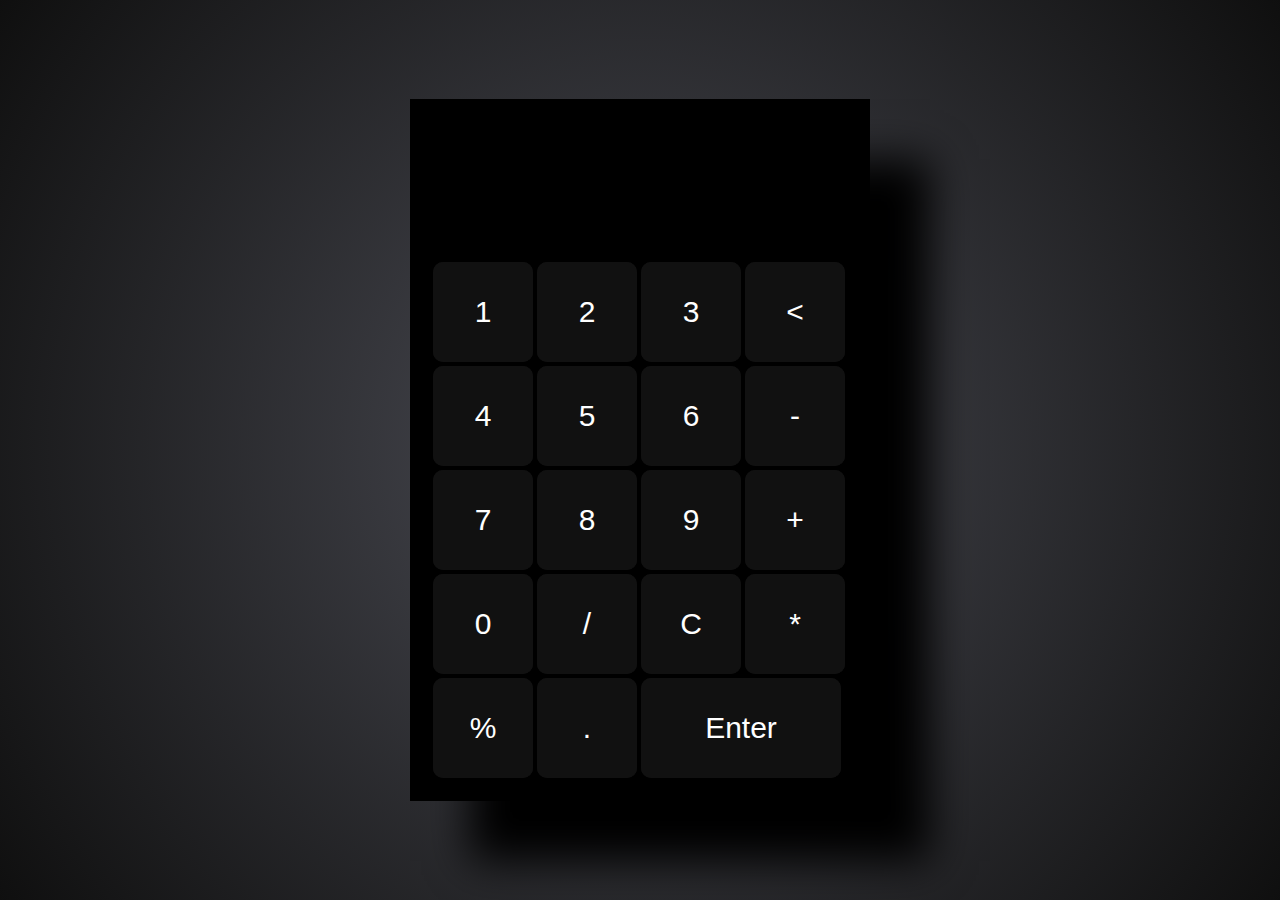
<file: index.html>
<!DOCTYPE html>
<html lang="en">

<head>
    <meta charset="UTF-8">
    <meta name="viewport" content="width=device-width, initial-scale=1.0">
    <meta http-equiv="X-UA-Compatible" content="ie=edge">
    <link rel="stylesheet" href="new.css">
    <link href="https://fonts.googleapis.com/css2?family=Bungee+Hairline&family=Codystar:wght@300&family=Wire+One&display=swap" rel="stylesheet">
    <title>CALCULATOR</title>
</head>

<body>
    <div class="main">
    <table>
        <form name="form">
            <input class="textview" name="textview" type="text" placeholder="" style="padding: 40px 0px  0px 40px;" >
        
        </form>
        <tr>
            <td><button class="glow-on-hover" type="button" value="1" onclick="insert(1)">1</button></td>
            <td><button class="glow-on-hover" type="button" value="2" onclick="insert(2)">2</button></td>
            <td><button class="glow-on-hover" type="button" value="3" onclick="insert(3)">3</button></td>
            <td><button class="glow-on-hover" type="button" value="<" onclick="back(`<`)"><</button></td>
        </tr>

        <tr>
            <td><button class="glow-on-hover" type="button" value="4" onclick="insert(4)">4</button></td>
            <td><button class="glow-on-hover" type="button" value="5" onclick="insert(5)">5</button></td>
            <td><button class="glow-on-hover" type="button" value="6" onclick="insert(6)">6</button></td>
            <td><button class="glow-on-hover" type="button" value="-" onclick="insert(`-`)">-</button></td>
        </tr>
        <tr>
            <td><button class="glow-on-hover" type="button" value="7" onclick="insert(7)">7</button></td>
            <td><button class="glow-on-hover" type="button" value="8" onclick="insert(8)">8</button></td>
            <td><button class="glow-on-hover" type="button" value="9" onclick="insert(9)">9</button></td>
            <td><button class="glow-on-hover" type="button" value="+" onclick="insert(`+`)">+</button></td>
        </tr>
        <tr>
            <td><button class="glow-on-hover" type="button" value="0" onclick="insert(0)">0</button></td>
            <td><button class="glow-on-hover" type="button" value="/" onclick="insert(`/`)">/</button></td>
            <td><button class="glow-on-hover" type="button" value="C" onclick="clean(`C`)">C</button></td>
            <td><button class="glow-on-hover" type="button" value="*" onclick="insert(`*`)">*</button></td>
        </tr>
        <tr>
            <td><button class="glow-on-hover" type="button" value="%" onclick="per(`%`)">%</button></td>
            <td><button class="glow-on-hover" type="button"  value="." onclick="insert(`.`)">.</button></td>
            <td colspan="3"><button style="width: 200px;" class="glow-on-hover" type="button" type="button" value="Enter" onclick='equal()'>Enter</button></td>
        </tr>
    </table>
</div>
   
    <script src="main.js"></script> 
</body>

</html>
</file>
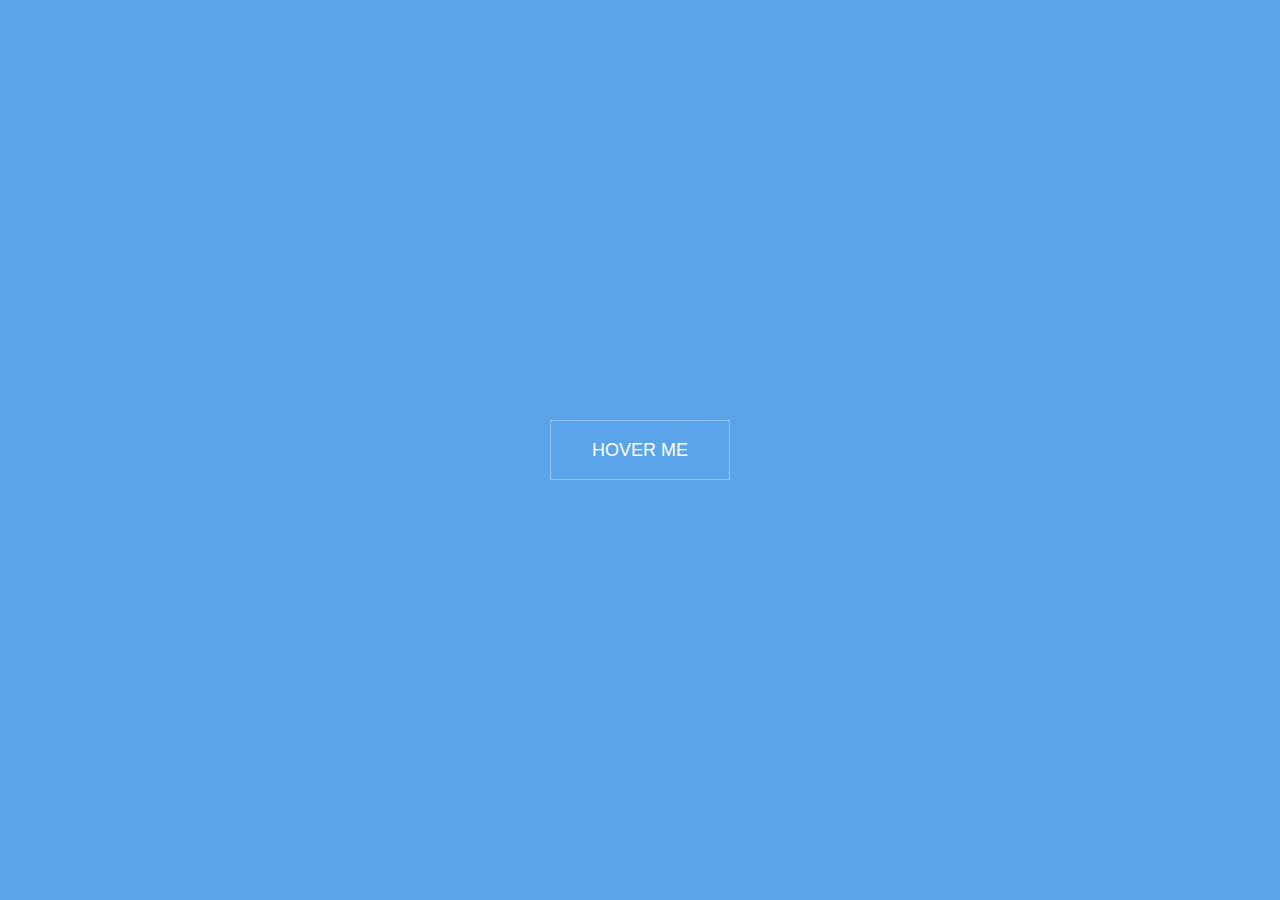
<file: extrabutton.html>
<!DOCTYPE html>
<html lang="en">
<head>
  <meta charset="UTF-8">
  <meta name="viewport" content="width=device-width, initial-scale=1.0">
  <meta http-equiv="X-UA-Compatible" content="ie=edge">
  <link rel="stylesheet" href="extrabutton.css">
  <title>Document</title>
</head>
<body>
  <div class="container">
    <div class="center">
      <button class="btn">
        <svg width="180px" height="60px" viewBox="0 0 180 60" class="border">
          <polyline points="179,1 179,59 1,59 1,1 179,1" class="bg-line" />
          <polyline points="179,1 179,59 1,59 1,1 179,1" class="hl-line" />
        </svg>
        <span>HOVER ME</span>
      </button>
    </div>
  </div>
</body>
</html>
</file>
<file: new.css>
html,
body {
    margin: 0;
    padding: 0;
    width: 100%;
    height: 100vh;
    display: flex;
    flex-direction: row;
    justify-content: center;
    align-items: center;
    /* background: rgb(47, 46, 46); */
    background: rgb(129,134,157);
    background: rgb(74,75,83);
    background: radial-gradient(circle, rgba(74,75,83,1) 0%, rgba(15,15,15,0.9752275910364145) 100%);
}

.main {
   background-color: black;
   box-shadow: 60px 60px 40px black;
}

table {
    padding-left: 20px;
    padding-bottom: 20px;
    /* width: 150px;
    height: 150px; */
}

.textview {
    /* background: rgb(137,153,230);
    background: linear-gradient(90deg, rgba(137,153,230,1) 0%, rgba(244,99,128,0.7847514005602241) 100%); */
    /* background: linear-gradient(45deg, #ff0000, #ff7300, #fffb00, #48ff00, #00ffd5, #002bff, #7a00ff, #ff00c8, #ff0000); */
    font-size: 46px;
    font-family: Bungee Hairline, cursive;
    /* font-family: Codystar, cursive; */
    /* font-family: Wire One, sans-serif; */
    color: rgb(152, 237, 248);
    background-color: black;
    /* border: solid 3px rgba(221, 60, 207, 0.975); */
    width: 420px;
    height: 90px;
    margin-bottom: 30px;
    border: none;
    /* border-radius: 20px; */
}

.glow-on-hover {
    font-size: 30px;
    width: 100px;
    height: 100px;
    border: none;
    outline: none;
    color: #fff;
    background: #111;
    cursor: pointer;
    position: relative;
    z-index: 0;
    border-radius: 10px;
}

.glow-on-hover:before,
.textview:before {
    content: '';
    background: linear-gradient(45deg, #ff0000, #ff7300, #fffb00, #48ff00, #00ffd5, #002bff, #7a00ff, #ff00c8, #ff0000);
    position: absolute;
    top: -2px;
    left:-2px;
    background-size: 400%;
    z-index: -1;
    filter: blur(5px);
    width: calc(100% + 4px);
    height: calc(100% + 4px);
    animation: glowing 20s linear infinite;
    opacity: 0;
    transition: opacity .3s ease-in-out;
    border-radius: 10px;
}

.glow-on-hover:active {
    color: #000
}

.glow-on-hover:active:after {
    background: transparent;
}

.glow-on-hover:hover:before {
    opacity: 1;
}

.glow-on-hover:after {
    z-index: -1;
    content: '';
    position: absolute;
    width: 100%;
    height: 100%;
    background: #111;
    left: 0;
    top: 0;
    border-radius: 10px;
}

@keyframes glowing {
    0% { background-position: 0 0; }
    50% { background-position: 400% 0; }
    100% { background-position: 0 0; }
}
</file>
<file: extrabutton.css>
@import url('https://fonts.googleapis.com/css?family=Lato:100&display=swap');

body, html {
  width: 100%;
  height: 100%;
  margin: 0;
  padding: 0;
  background: #5CA4EA;
  overflow: hidden;
  font-family: 'Lato', sans-serif;
}

.container {
  width: 400px;
  height: 400px;
  position: absolute;
  left: 50%;
  top: 50%;
  transform: translate(-50%, -50%);
  display: flex;
  justify-content: center;
  align-items: center;
}

.center {
  width: 180px;
  height: 60px;
  position: absolute;
}

.btn {
  width: 180px;
  height: 60px;
  cursor: pointer;
  background: transparent;
  border: 1px solid #91C9FF;
  outline: none;
  transition: 1s ease-in-out;
}

svg {
  position: absolute;
  left: 0;
  top: 0;
  fill: none;
  stroke: rgb(133, 20, 114);
  stroke-dasharray: 150 480;
  stroke-dashoffset: 150;
  transition: 1s ease-in-out;
}

.btn:hover {
  transition: 6s ease-in-out;
  background: #4F95DA;
}

.btn:hover svg {
  stroke-dashoffset: -480;
}

.btn span {
  color: white;
  font-size: 18px;
  font-weight: 100;
}
</file>
